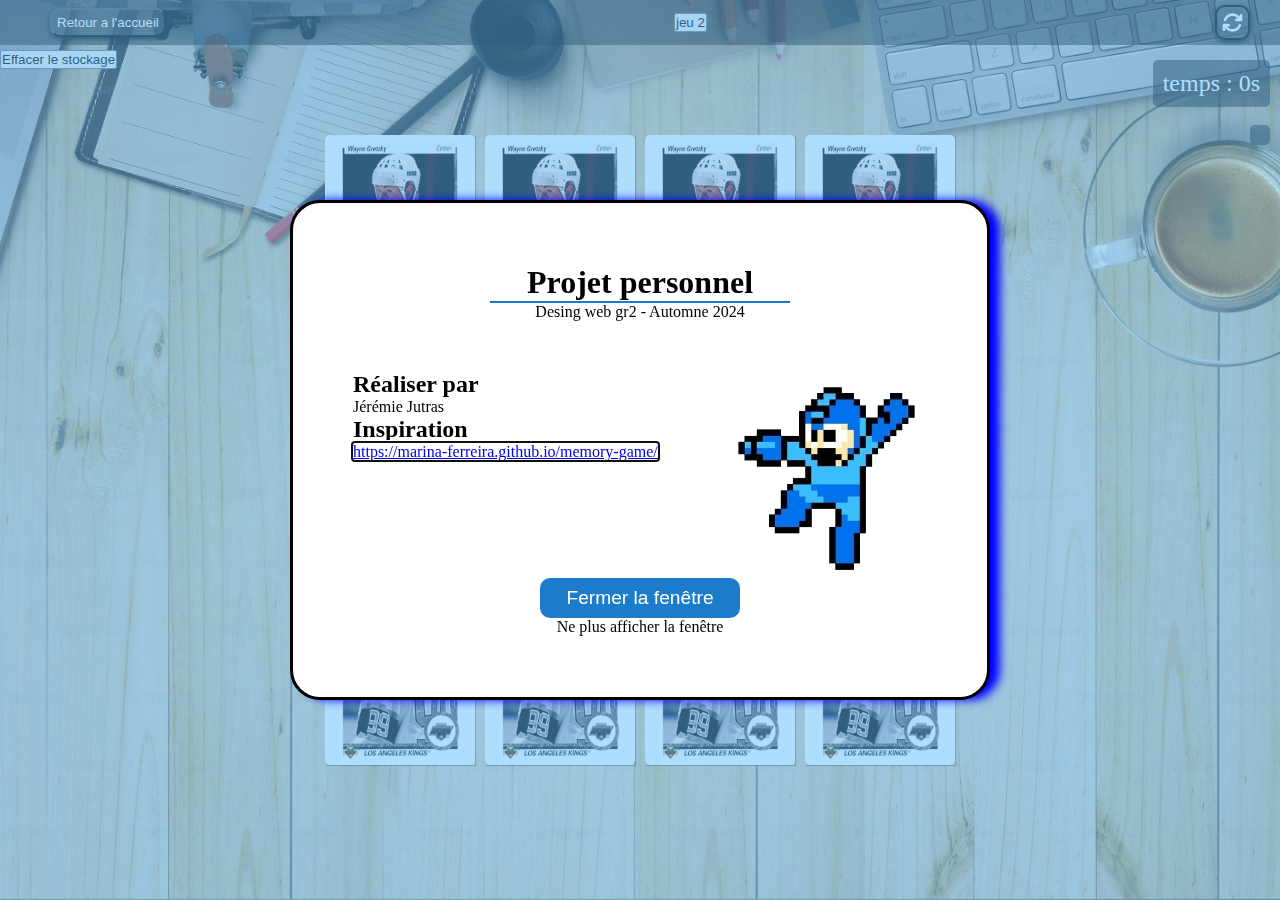
<file: index.html>
<!DOCTYPE html>
<html lang="en">
<head>
  <meta charset="UTF-8">

  <title>Jeu de mémoire</title>

  <link rel="stylesheet" href="styles.css">
</head>



<body>
  <section id="boutonTop">
    <a href="https://fgagne2024.github.io/"><button id="Retour">Retour a l'accueil</button></a>
    <a href="/quiz/htmlquiz.html"><button>jeu 2</button></a>
    <svg onclick="restartGame()" xmlns="http://www.w3.org/2000/svg" viewBox="0 0 512 512"><!--!Font Awesome Free 6.7.1 by @fontawesome - https://fontawesome.com/ License - https://fontawesome.com/license/free Copyright 2024 Fonticons, Inc.--><path fill="#ffffff" d="M105.1 202.6c7.7-21.8 20.2-42.3 37.8-59.8c62.5-62.5 163.8-62.5 226.3 0L386.3 160 352 160c-17.7 0-32 14.3-32 32s14.3 32 32 32l111.5 0c0 0 0 0 0 0l.4 0c17.7 0 32-14.3 32-32l0-112c0-17.7-14.3-32-32-32s-32 14.3-32 32l0 35.2L414.4 97.6c-87.5-87.5-229.3-87.5-316.8 0C73.2 122 55.6 150.7 44.8 181.4c-5.9 16.7 2.9 34.9 19.5 40.8s34.9-2.9 40.8-19.5zM39 289.3c-5 1.5-9.8 4.2-13.7 8.2c-4 4-6.7 8.8-8.1 14c-.3 1.2-.6 2.5-.8 3.8c-.3 1.7-.4 3.4-.4 5.1L16 432c0 17.7 14.3 32 32 32s32-14.3 32-32l0-35.1 17.6 17.5c0 0 0 0 0 0c87.5 87.4 229.3 87.4 316.7 0c24.4-24.4 42.1-53.1 52.9-83.8c5.9-16.7-2.9-34.9-19.5-40.8s-34.9 2.9-40.8 19.5c-7.7 21.8-20.2 42.3-37.8 59.8c-62.5 62.5-163.8 62.5-226.3 0l-.1-.1L125.6 352l34.4 0c17.7 0 32-14.3 32-32s-14.3-32-32-32L48.4 288c-1.6 0-3.2 .1-4.8 .3s-3.1 .5-4.6 1z"/></svg>
    </section>

    <dialog id="dialog">
          <h1 id="projet">Projet personnel</h1>
          <hr>
          <p id="design">Desing web gr2 - Automne 2024</p>
          <div id="realiser">
            <div id="inspiration">
              <h2>Réaliser par</h2>
              <p>Jérémie Jutras</p>
              <h2>Inspiration</h2>
             <a href=" https://marina-ferreira.github.io/memory-game/"> https://marina-ferreira.github.io/memory-game/</a> 
            </div>
            <img id="img" src="img/megaman.png" alt="megaman">
          </div>
        <button id="fermer">Fermer la fenêtre</button>
        <p id="fenêtre">Ne plus afficher la fenêtre</p>
    </dialog>

  <div id="timer">
    temps : 0s
  </div>

  <div id="carteRetourner">
    
  </div>

  <button id="effacer">Effacer le stockage</button>

 

 

  <section class="memory-game">
    <div class="memory-card" data-framework="aurelia">
      <img class="front-face" src="img/les boys222555555.png" alt="Aurelia" />
      <img class="back-face" src="img/gretzky.png" alt="JS Badge" />
    </div>
    <div class="memory-card" data-framework="aurelia">
      <img class="front-face" src="img/les boys222555555.png" alt="Aurelia" />
      <img class="back-face" src="img/gretzky.png" alt="JS Badge" />
    </div>

    <div class="memory-card" data-framework="vue">
      <img class="front-face" src="img/slapshot-charlestown-chiefs-jersey.png" alt="Vue" />
      <img class="back-face" src="img/gretzky.png" alt="JS Badge" />
    </div>
    <div class="memory-card" data-framework="vue">
      <img class="front-face" src="img/slapshot-charlestown-chiefs-jersey.png" alt="Vue" />
      <img class="back-face" src="img/gretzky.png" alt="JS Badge" />
    </div>

    <div class="memory-card" data-framework="angular">
      <img class="front-face" src="img/muscllleellelelelee.jpg" alt="Angular" />
      <img class="back-face" src="img/gretzky.png" alt="JS Badge" />
    </div>
    <div class="memory-card" data-framework="angular">
      <img class="front-face" src="img/muscllleellelelelee.jpg" alt="Angular" />
      <img class="back-face" src="img/gretzky.png" alt="JS Badge" />
    </div>

    <div class="memory-card" data-framework="ember">
      <img class="front-face" src="img/hansonnnnnnn.webp" alt="Ember" />
      <img class="back-face" src="img/gretzky.png" alt="JS Badge" />
    </div>
    <div class="memory-card" data-framework="ember">
      <img class="front-face" src="img/hansonnnnnnn.webp" alt="Ember" />
      <img class="back-face" src="img/gretzky.png" alt="JS Badge" />
    </div>

    <div class="memory-card" data-framework="backbone">
      <img class="front-face" src="img/boysssssssssss.jpg" alt="Backbone" />
      <img class="back-face" src="img/gretzky.png" alt="JS Badge" />
    </div>
    <div class="memory-card" data-framework="backbone">
      <img class="front-face" src="img/boysssssssssss.jpg" alt="Backbone" />
      <img class="back-face" src="img/gretzky.png" alt="JS Badge" />
    </div>

    <div class="memory-card" data-framework="react">
      <img class="front-face" src="img/paysageeeeeeeeeee.webp" alt="React" />
      <img class="back-face" src="img/gretzky.png" alt="JS Badge" />
    </div>
    <div class="memory-card" data-framework="react">
      <img class="front-face" src="img/paysageeeeeeeeeee.webp" alt="React" />
      <img class="back-face" src="img/gretzky.png" alt="JS Badge" />
    </div>
  </section>

  <div id="finMessage" style="display: none;">
    <p>Félicitations ! Vous avez terminé en <span id="final-time"></span>.</p>
    <div id="message">
      <p>Petit message</p>
    </div>
    
        <p>Nombre de carte retourner: <span id="messagess"></span></p>
    
    <button id="boutonRecommencer">Recommencer</button>
  </div>


  <script src="scripts.js"></script>
</body>
</html>
</file>
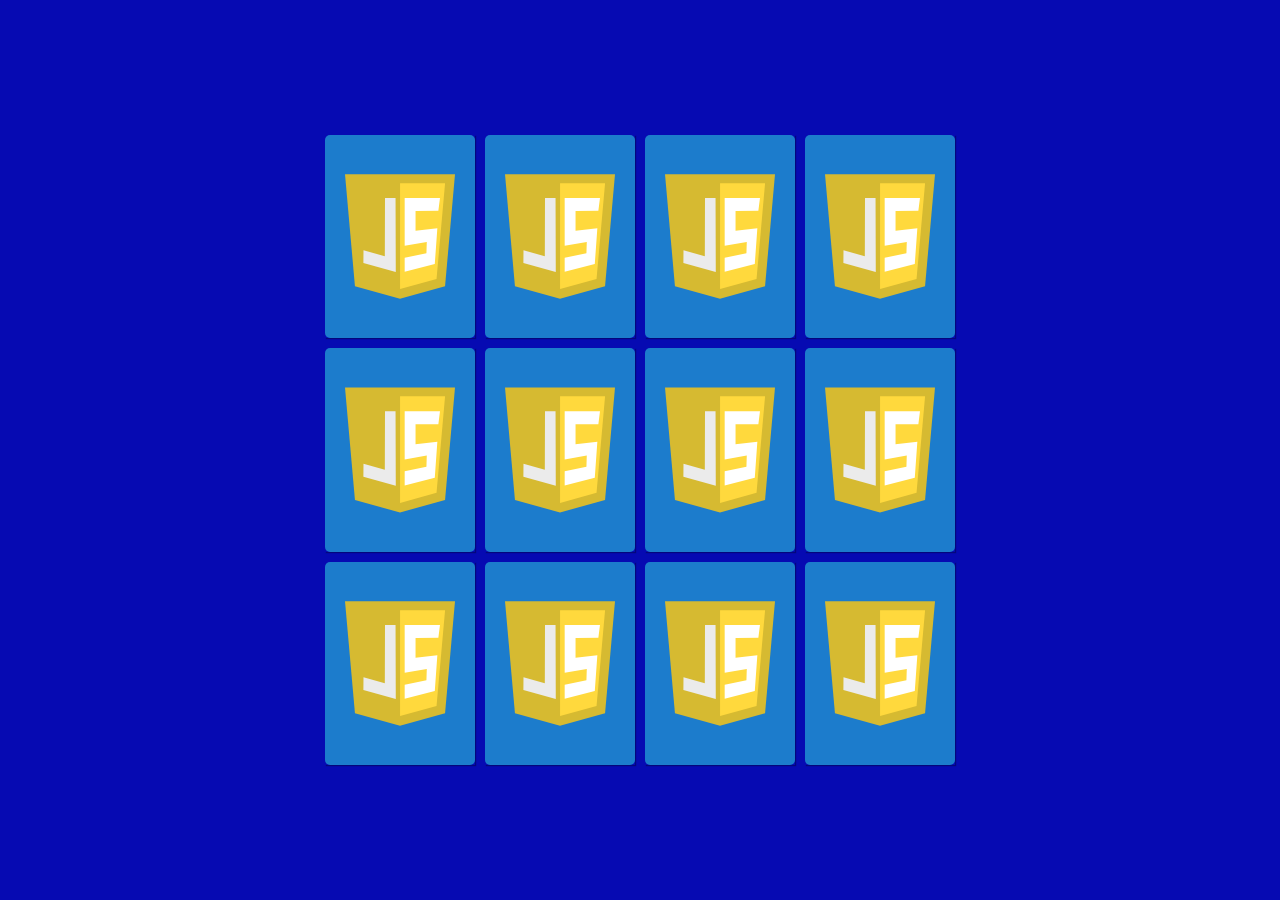
<file: video-11/index.html>
<!DOCTYPE html>
<html lang="en">
<head>
  <meta charset="UTF-8">

  <title>Memory Game</title>

  <link rel="stylesheet" href="styles.css">
</head>
<body>
  <section class="memory-game">
    <div class="memory-card" data-framework="aurelia">
      <img class="front-face" src="../img/aurelia.svg" alt="Aurelia" />
      <img class="back-face" src="../img/js-badge.svg" alt="JS Badge" />
    </div>
    <div class="memory-card" data-framework="aurelia">
      <img class="front-face" src="../img/aurelia.svg" alt="Aurelia" />
      <img class="back-face" src="../img/js-badge.svg" alt="JS Badge" />
    </div>

    <div class="memory-card" data-framework="vue">
      <img class="front-face" src="../img/vue.svg" alt="Vue" />
      <img class="back-face" src="../img/js-badge.svg" alt="JS Badge" />
    </div>
    <div class="memory-card" data-framework="vue">
      <img class="front-face" src="../img/vue.svg" alt="Vue" />
      <img class="back-face" src="../img/js-badge.svg" alt="JS Badge" />
    </div>

    <div class="memory-card" data-framework="angular">
      <img class="front-face" src="../img/angular.svg" alt="Angular" />
      <img class="back-face" src="../img/js-badge.svg" alt="JS Badge" />
    </div>
    <div class="memory-card" data-framework="angular">
      <img class="front-face" src="../img/angular.svg" alt="Angular" />
      <img class="back-face" src="../img/js-badge.svg" alt="JS Badge" />
    </div>

    <div class="memory-card" data-framework="ember">
      <img class="front-face" src="../img/ember.svg" alt="Ember" />
      <img class="back-face" src="../img/js-badge.svg" alt="JS Badge" />
    </div>
    <div class="memory-card" data-framework="ember">
      <img class="front-face" src="../img/ember.svg" alt="Ember" />
      <img class="back-face" src="../img/js-badge.svg" alt="JS Badge" />
    </div>

    <div class="memory-card" data-framework="backbone">
      <img class="front-face" src="../img/backbone.svg" alt="Backbone" />
      <img class="back-face" src="../img/js-badge.svg" alt="JS Badge" />
    </div>
    <div class="memory-card" data-framework="backbone">
      <img class="front-face" src="../img/backbone.svg" alt="Backbone" />
      <img class="back-face" src="../img/js-badge.svg" alt="JS Badge" />
    </div>

    <div class="memory-card" data-framework="react">
      <img class="front-face" src="../img/react.svg" alt="React" />
      <img class="back-face" src="../img/js-badge.svg" alt="JS Badge" />
    </div>
    <div class="memory-card" data-framework="react">
      <img class="front-face" src="../img/react.svg" alt="React" />
      <img class="back-face" src="../img/js-badge.svg" alt="JS Badge" />
    </div>
  </section>

  <script src="scripts.js"></script>
</body>
</html>
</file>
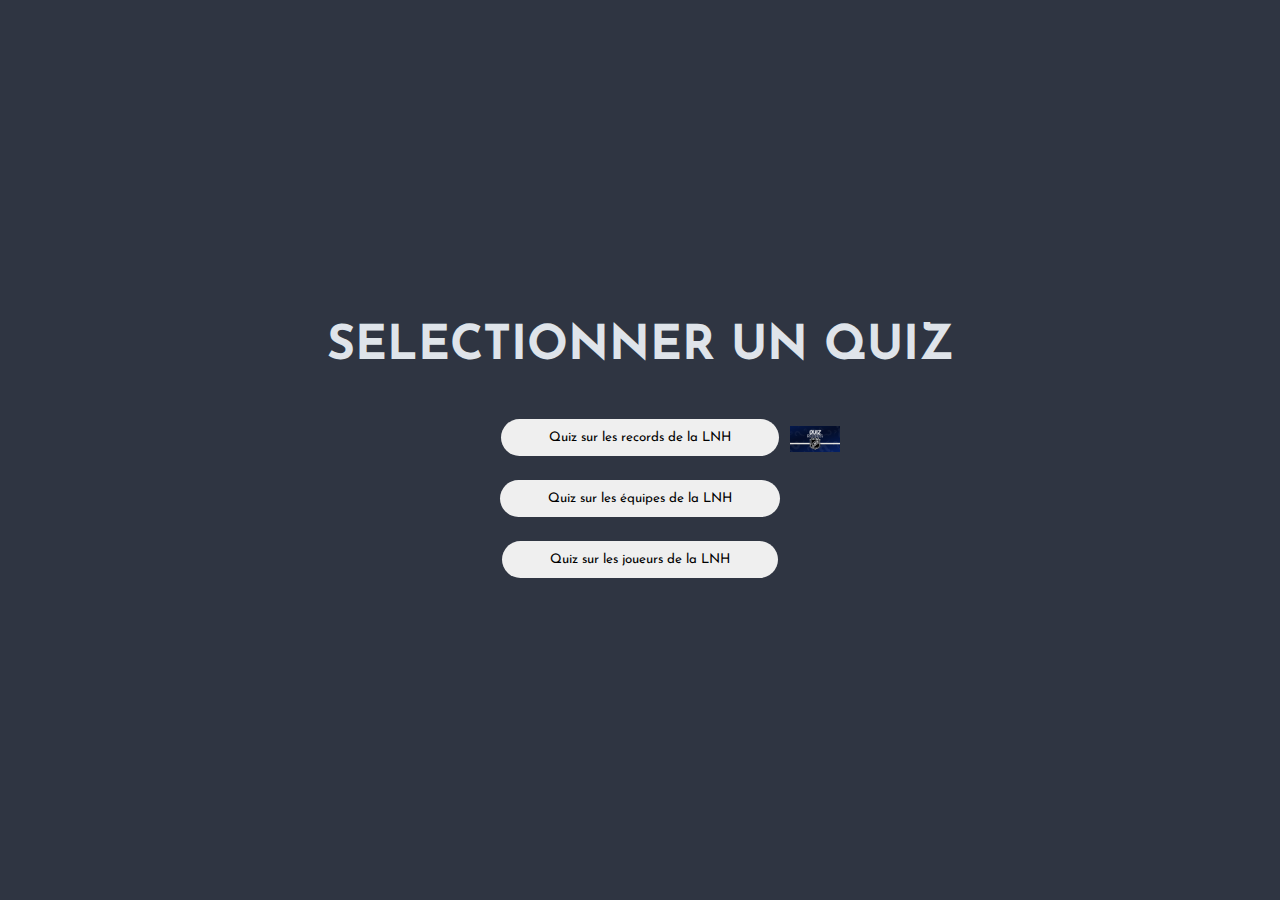
<file: quiz/htmlquiz.html>
<html lang="fr">
<head>
  <meta charset="UTF-8">
  <meta name="viewport" content="width=device-width, initial-scale=1.0">
  <meta http-equiv="X-UA-Compatible" content="ie=edge">
    
  <title>Quiz - modèle</title>

  <link rel="stylesheet" href="https://use.fontawesome.com/releases/v5.8.2/css/all.css">
  <link href="./cssquiz.css" rel="stylesheet">
</head>

<body>

  <div class="container">

    <div id="quizMenu">
      <h1>Selectionner un quiz</h1>
      <button id="quiz1Btn" class="btn">Quiz sur les records de la LNH</button>
      <img src="/img/nhl records.jpg" alt="records" id="records">
      <button id="quiz2Btn" class="btn">Quiz sur les équipes de la LNH</button>
      <button id="quiz3Btn" class="btn">Quiz sur les joueurs de la LNH</button>
    </div>
    <div id="quiz">
      <h1><span>Quiz</span>hockey <i class="far fa-question-circle"></i></h1>

      <h2 id="question"></h2>
        
      <h3 id="score"></h3>

     

      <div class="choices">
        <button id="guess0" class="btn">        
          <p id="choice0"></p>
        </button>

        <button id="guess1" class="btn">
          <p id="choice1"></p>
        </button>
          
        <button id="guess2" class="btn">
          <p id="choice2"></p>
        </button>
          
        <button id="guess3" class="btn">
          <p id="choice3"></p>
        </button>
      </div>

      <p id="progress"></p>

      <p id="messagesss"></p>

      <button id="backToMenuBtn" class="btn" style="display:none;">Retour à l'accueil</button>

    </div>
  </div>
   
  <script defer src= "./javaquiz.js" ></script>
</body>



</html>
</file>
<file: styles.css>
* {
  padding: 0;
  margin: 0;
  box-sizing: border-box;
}

body {
  height: 100vh;
  display: flex;
  background: url(img/table.jpg);
  background-size: cover;
  background-position: center;
}

.memory-game {
  width: 640px;
  height: 640px;
  margin: auto;
  display: flex;
  flex-wrap: wrap;
  perspective: 1000px;
}

.memory-card {
  width: calc(25% - 10px);
  height: calc(33.333% - 10px);
  margin: 5px;
  position: relative;
  transform: scale(1);
  transform-style: preserve-3d;
  transition: transform .5s;
  box-shadow: 1px 1px 1px rgba(0,0,0,.3);
}

.memory-card:active {
  transform: scale(0.97);
  transition: transform .2s;
}

.memory-card.flip {
  transform: rotateY(180deg);
}

.front-face,
.back-face {
  width: 100%;
  height: 100%;
  padding: 20px;
  position: absolute;
  border-radius: 5px;
  background: #1C7CCC;
  backface-visibility: hidden;
  padding: 0%;
}

.front-face {
  transform: rotateY(180deg);
}



::backdrop {
 background-color: rgba(93, 188, 251, 0.5);
  
}







.back-face{
  width: 100%;
  height: 100%;
}
#timer {
  position: absolute;
  margin-top: 50px;
  top: 10px;
  right: 10px;
  font-size: 24px;
  color: white;
  background: rgba(0, 0, 0, 0.5);
  padding: 10px;
  border-radius: 5px;
}
#finMessage {
  display: flex;
  top: 50%;
  left: 50%;
  transform: translate(-50%, -50%);
  padding: 60px;
  background: linear-gradient(blue, red);
  color: white;
  padding: 20px;
  text-align: center;
  border-radius: 10px;
  margin: auto;
  width: 700px;
  height: 500px;
  position: absolute;
  flex-direction: column;
  align-items: center;
  justify-content: center;
  
  
}
#boutonRecommencer{
  background-color: #1C7CCC;
  color: white;
  padding: 6px;
  border: none;
  width: 200px;
  height: 40px;
  border-radius: 10px;
  font-size: larger;
  cursor: pointer;
  display: flex;
  justify-content: center;
  align-items: center;
  margin: auto;
}
#img{
  width: 200px;
}
#projet{
  text-align: center;
}
#realiser{
  margin-top: 50px;
  width: 100%;
  display: flex;
  justify-content: space-between;
}
dialog[open] {
  padding: 60px;
  position: absolute;
  margin: auto; 
  width: 700px;
  height: 500px;
  display: flex;
  flex-direction: column;
  align-items: center;
  justify-content: center;
  border-radius: 30px;
  box-shadow: 10px 0 10px blue;
}
#design{
  text-align: center;
}
#fermer{
  background-color: #1C7CCC;
  color: white;
  padding: 6px;
  border: none;
  width: 200px;
  height: 40px;
  border-radius: 10px;
  font-size: larger;
  cursor: pointer;
  display: flex;
  justify-content: center;
  align-items: center;
}
hr{
  border: 1px solid #1C7CCC;
  width: 300px;
}
#fenêtre{
  cursor: pointer;
}
#effacer{
  position: absolute;
  margin-top: 50px;
}
#carteRetourner{
  position: absolute;
  margin-top: 50px;
  top: 75px;
  right: 10px;
  font-size: 24px;
  color: white;
  background: rgba(0, 0, 0, 0.5);
  padding: 10px;
  border-radius: 5px;
}
#boutonTop{
  position: absolute;
  height: 45px;
  width: 100%;
  background-color: rgba(0, 0, 0, 0.5);
  display: flex;
  align-items: center;
  justify-content: space-between;
  padding-right: 30px;
  padding-left: 30px;
}

  #Retour{
    background-color: rgba(77, 76, 76, 0.5);
    color: white;
    padding: 5px;
    border-radius: 10px;
    margin-left: 20px;
    cursor: pointer;
    box-shadow: 0px 2px 5px black;
  }

  svg{
    width: 35px;
    border-radius: 10px;
    background-color: rgba(77, 76, 76, 0.5);
    padding: 5px;

    border: 2px solid;
    cursor: pointer;
    box-shadow: 0px 2px 5px black;
  }
  #Retour:hover, svg:hover{
    transform: translateY(2px);
    box-shadow: none;
  }
</file>
<file: video-11/styles.css>
* {
  padding: 0;
  margin: 0;
  box-sizing: border-box;
}

body {
  height: 100vh;
  display: flex;
  background: #060AB2;
}

.memory-game {
  width: 640px;
  height: 640px;
  margin: auto;
  display: flex;
  flex-wrap: wrap;
  perspective: 1000px;
}

.memory-card {
  width: calc(25% - 10px);
  height: calc(33.333% - 10px);
  margin: 5px;
  position: relative;
  transform: scale(1);
  transform-style: preserve-3d;
  transition: transform .5s;
  box-shadow: 1px 1px 1px rgba(0,0,0,.3);
}

.memory-card:active {
  transform: scale(0.97);
  transition: transform .2s;
}

.memory-card.flip {
  transform: rotateY(180deg);
}

.front-face,
.back-face {
  width: 100%;
  height: 100%;
  padding: 20px;
  position: absolute;
  border-radius: 5px;
  background: #1C7CCC;
  backface-visibility: hidden;
}

.front-face {
  transform: rotateY(180deg);
}
</file>
<file: quiz/cssquiz.css>
@import url("https://fonts.googleapis.com/css2?family=Josefin+Sans:wght@300&display=swap");
* {
  font-family: "Josefin Sans", sans-serif;
  box-sizing: border-box;
  margin: 0;
  padding: 0;
  text-align: center;
}

body {
  display: grid;
  align-items: center;
  justify-items: center;
  min-height: 100vh;
  background: #2f3542;
  color: #dfe4ea;
}
body h1 {
  margin-bottom: 3rem;
  text-transform: uppercase;
  font-size: 3rem;
}
body h1 span, body h1 i {
  color: #ffa502;
}
body h3 {
  color: #ffa502;
  font-size: 1.5rem;
}
body .container .choices {
  display: flex;
  flex-wrap: wrap;
  margin: 3rem auto 3rem;
  width: 500px;
}
body .container .choices button {
  flex: 1 0 45%;
  width: 200px;
  height: 80px;
  border-radius: 5px;
  cursor: pointer;
  border: none;
  margin: 0.4rem;
  outline: none;
  background: #dfe4ea;
  user-select: none;
  font-weight: 600;
}
body .container .choices button:hover {
  background: #ffa502;
  transition: 0.5s;
}
body .container .choices button:active {
  transform: scale(0.9);
  transition: transform 0.1s;
}
body .container .choices button p {
  font-size: 1.3rem;
}
body #progress {
  font-size: 1.3rem;
  color: #ffa502;
}

/*# sourceMappingURL=style.css.map */
#quiz {
  display: none;
}
#quiz1Btn{
  border-radius: 30px;
  display: block;
  margin: auto;
  margin-top: 1.5rem;
  padding: 0.75rem 3rem;
  border-radius: 20px;
  border: none;
  text-decoration: none;
}
#quiz2Btn{
  border-radius: 30px;
  display: block;
  margin: auto;
  margin-top: 1.5rem;
  padding: 0.75rem 3rem;
  border-radius: 20px;
  border: none;
  text-decoration: none;
}
#quiz3Btn{
  border-radius: 30px;
  display: block;
  margin: auto;
  margin-top: 1.5rem;
  padding: 0.75rem 3rem;
  border-radius: 20px;
  border: none;
  text-decoration: none;
}
#records{
  width: 50px;
  margin-left: 350px;
  margin-top: -30px;
}
#backToMenuBtn{
  border-radius: 30px;
  display: block;
  margin: auto;
  margin-top: 1.5rem;
  padding: 0.75rem 3rem;
  border-radius: 20px;
  border: none;
  text-decoration: none;
}
</file>
